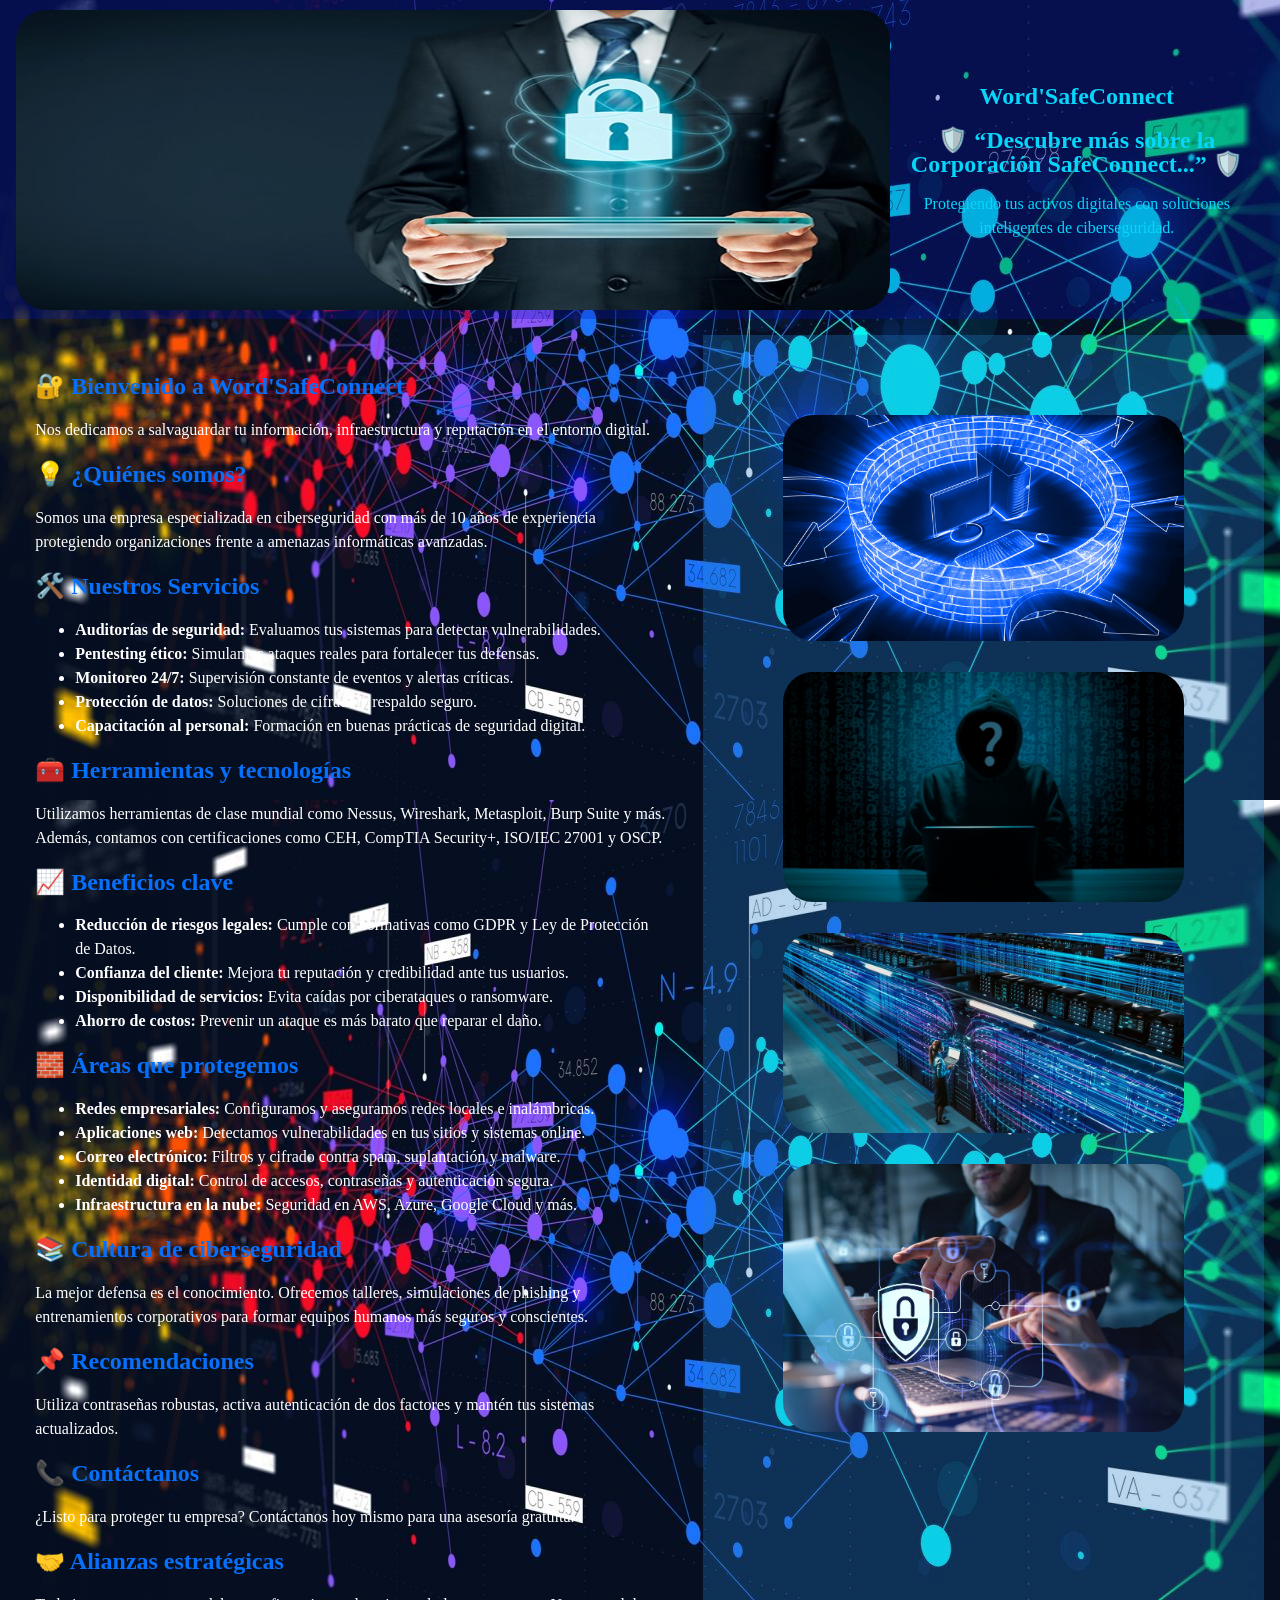
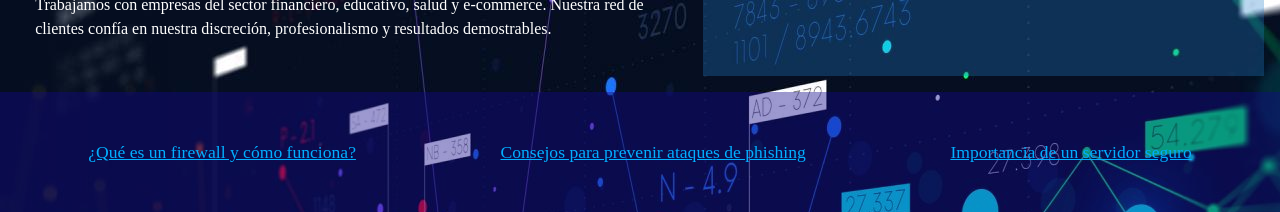
<file: Pag2.Flexbox Css/pagina2.html>
<!DOCTYPE html>
<html lang="es">
<head>
  <meta charset="UTF-8" />
  <meta name="viewport" content="width=device-width, initial-scale=1.0" />
  <title>Word'SafeConnect - Ciberseguridad</title>
  <link rel="stylesheet" href="css/css2.css" />
</head>

<body class="body">

  <header class="header">
    <img src="img/logo.jpg" alt="logo" class="header__img" />
    <nav class="header__nav">
      <h1 class="header__title">Word'SafeConnect</h1>
      <h2 class="header__subtitle">🛡️ “Descubre más sobre la Corporación SafeConnect...” 🛡️</h2>
      <p class="header__description">Protegiendo tus activos digitales con soluciones inteligentes de ciberseguridad.</p>
    </nav>
  </header>

  <section class="layout">
    <main class="main">
      <h1 class="main__title">🔐 Bienvenido a Word'SafeConnect</h1>
      <p class="main__text">Nos dedicamos a salvaguardar tu información, infraestructura y reputación en el entorno digital.</p>

      <h2 class="main__subtitle">💡 ¿Quiénes somos?</h2>
      <p class="main__text">Somos una empresa especializada en ciberseguridad con más de 10 años de experiencia protegiendo organizaciones frente a amenazas informáticas avanzadas.</p>

      <h2 class="main__subtitle">🛠️ Nuestros Servicios</h2>
      <ul class="main__activities">
        <li><strong>Auditorías de seguridad:</strong> Evaluamos tus sistemas para detectar vulnerabilidades.</li>
        <li><strong>Pentesting ético:</strong> Simulamos ataques reales para fortalecer tus defensas.</li>
        <li><strong>Monitoreo 24/7:</strong> Supervisión constante de eventos y alertas críticas.</li>
        <li><strong>Protección de datos:</strong> Soluciones de cifrado y respaldo seguro.</li>
        <li><strong>Capacitación al personal:</strong> Formación en buenas prácticas de seguridad digital.</li>
      </ul>

      <h2 class="main__subtitle">🧰 Herramientas y tecnologías</h2>
        <p class="main__text">
          Utilizamos herramientas de clase mundial como Nessus, Wireshark, Metasploit, Burp Suite y más. Además, contamos con certificaciones como CEH, CompTIA Security+, ISO/IEC 27001 y OSCP.
        </p>

      <h2 class="main__subtitle">📈 Beneficios clave</h2>
      <ul class="main__activities">
        <li><strong>Reducción de riesgos legales:</strong> Cumple con normativas como GDPR y Ley de Protección de Datos.</li>
        <li><strong>Confianza del cliente:</strong> Mejora tu reputación y credibilidad ante tus usuarios.</li>
        <li><strong>Disponibilidad de servicios:</strong> Evita caídas por ciberataques o ransomware.</li>
        <li><strong>Ahorro de costos:</strong> Prevenir un ataque es más barato que reparar el daño.</li>
      </ul>

      <h2 class="main__subtitle">🧱 Áreas que protegemos</h2>
      <ul class="main__activities">
        <li><strong>Redes empresariales:</strong> Configuramos y aseguramos redes locales e inalámbricas.</li>
        <li><strong>Aplicaciones web:</strong> Detectamos vulnerabilidades en tus sitios y sistemas online.</li>
        <li><strong>Correo electrónico:</strong> Filtros y cifrado contra spam, suplantación y malware.</li>
        <li><strong>Identidad digital:</strong> Control de accesos, contraseñas y autenticación segura.</li>
        <li><strong>Infraestructura en la nube:</strong> Seguridad en AWS, Azure, Google Cloud y más.</li>
      </ul>


      <h2 class="main__subtitle">📚 Cultura de ciberseguridad</h2>
      <p class="main__text">
        La mejor defensa es el conocimiento. Ofrecemos talleres, simulaciones de phishing y entrenamientos corporativos para formar equipos humanos más seguros y conscientes.
      </p>


      <h2 class="main__subtitle">📌 Recomendaciones</h2>
      <p class="main__text">Utiliza contraseñas robustas, activa autenticación de dos factores y mantén tus sistemas actualizados.</p>

      <h2 class="main__subtitle">📞 Contáctanos</h2>
      <p class="main__text">¿Listo para proteger tu empresa? Contáctanos hoy mismo para una asesoría gratuita.</p>

      <h2 class="main__subtitle">🤝 Alianzas estratégicas</h2>
      <p class="main__text">
        Trabajamos con empresas del sector financiero, educativo, salud y e-commerce. Nuestra red de clientes confía en nuestra discreción, profesionalismo y resultados demostrables.
      </p>
    </main>

    <aside class="sidebar">
      <img src="img/firewall.jpg" alt="firewall" class="sidebar__img" />
      <img src="img/hacker.jpg" alt="hacker" class="sidebar__img" />
      <img src="img/servidores.jpg" alt="servidor" class="sidebar__img" />
        <img src="img/info.jpg" alt="servidor" class="sidebar__img" />
    </aside>
  </section>

  <footer class="footer">
    <div class="footer__block">
      <a href="#" class="footer__link">¿Qué es un firewall y cómo funciona?</a>
    </div>
    <div class="footer__block">
      <a href="#" class="footer__link">Consejos para prevenir ataques de phishing</a>
    </div>
    <div class="footer__block">
      <a href="#" class="footer__link">Importancia de un servidor seguro</a>
    </div>
  </footer>

</body>
</html>
</file>
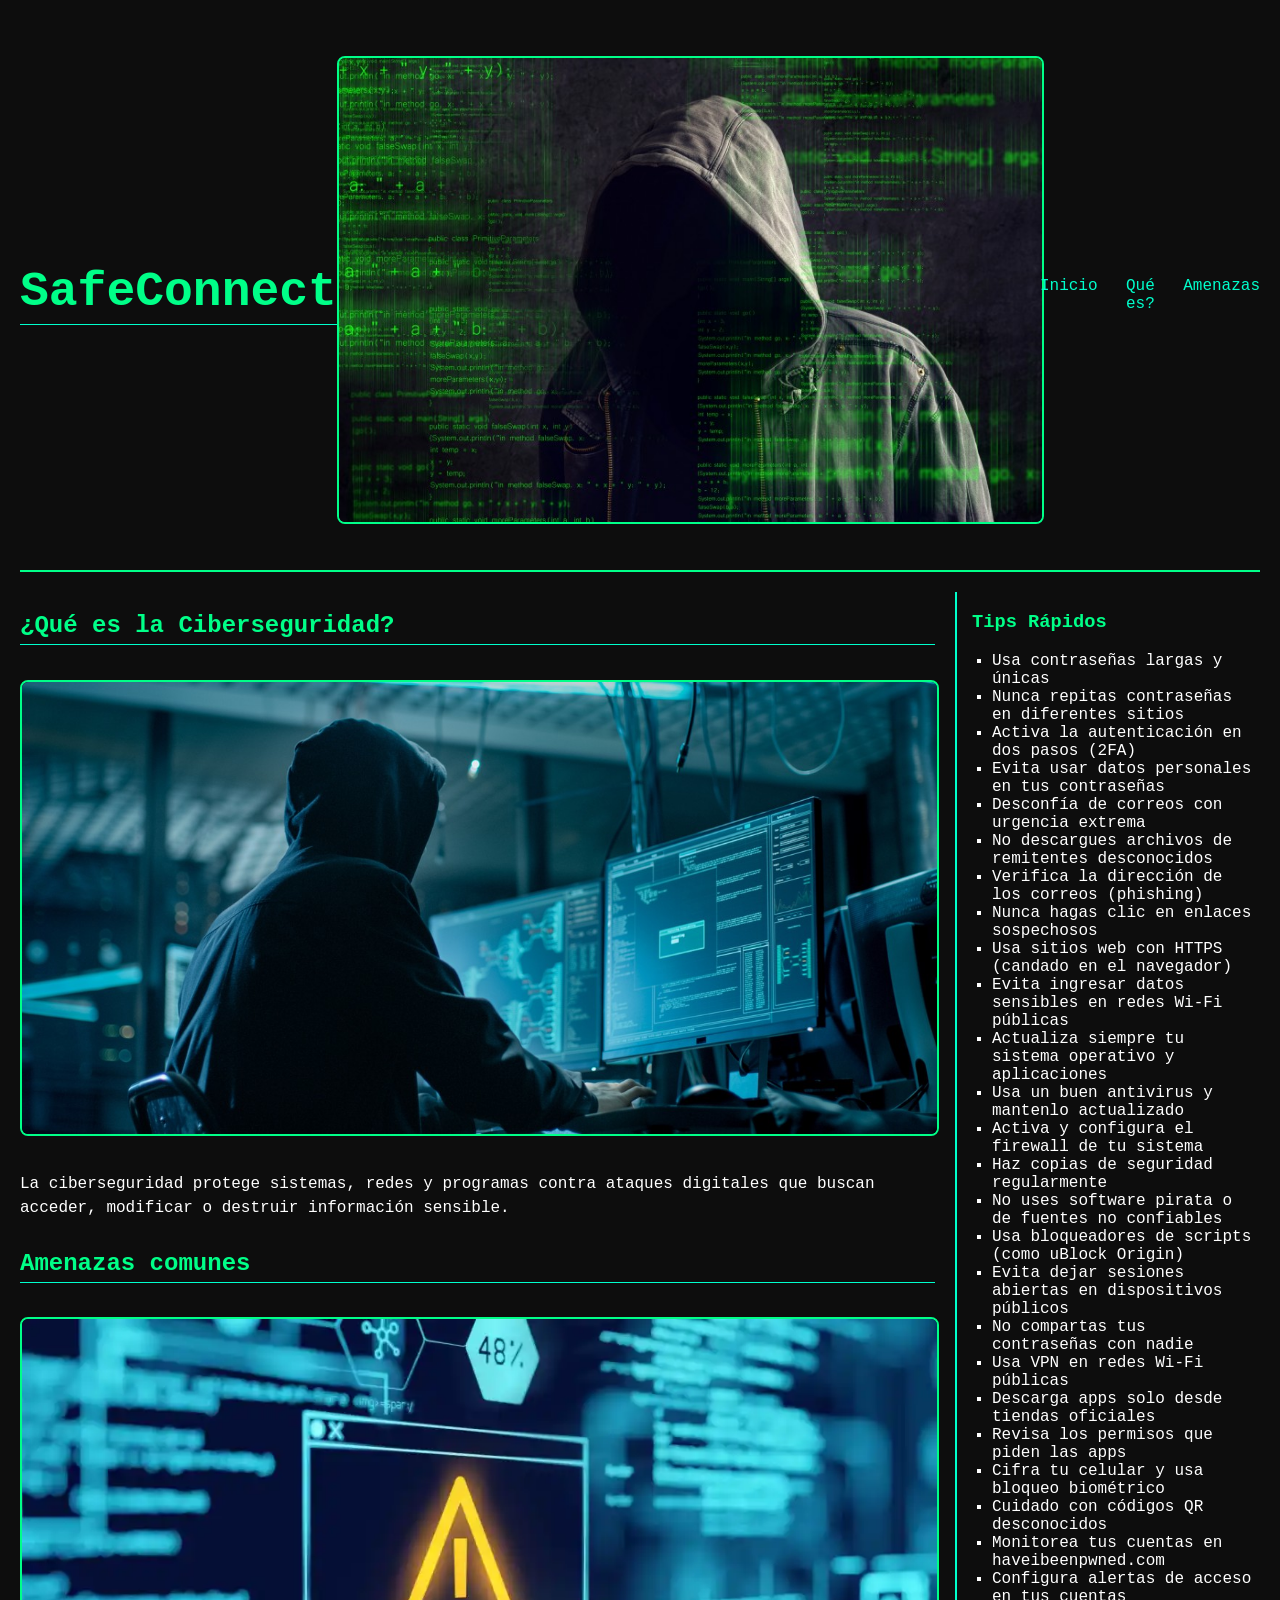
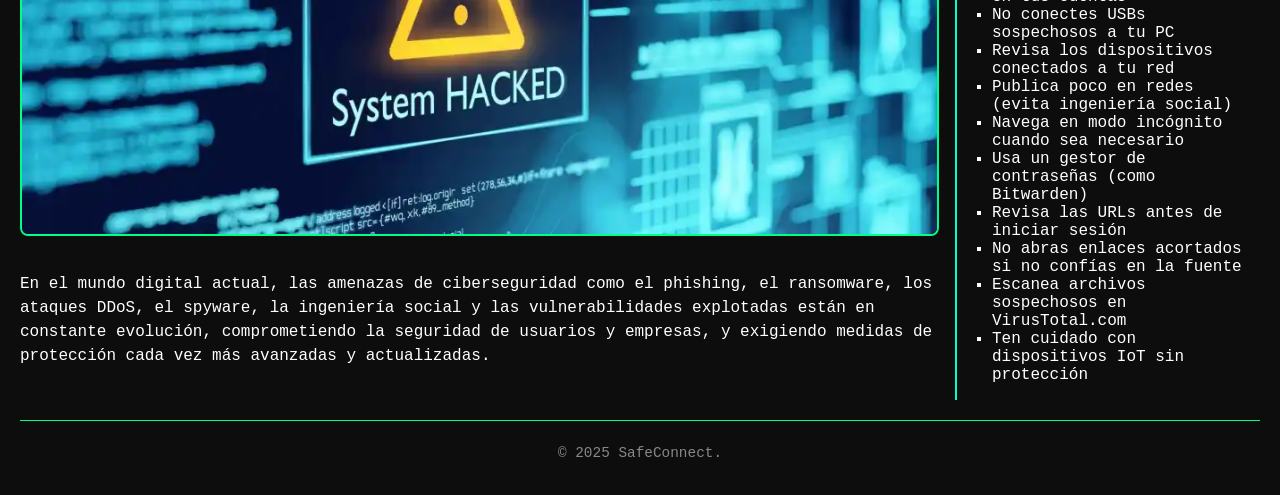
<file: Pag3.CssGrid/pagina3.html>
<!DOCTYPE html>
<html lang="es">
<head>
  <meta charset="UTF-8" />
  <meta name="viewport" content="width=device-width, initial-scale=1.0"/>
  <title>SafeConnect</title>
  <link rel="stylesheet" href="css/css3.css" />
</head>
<body class="body">

  <div class="grid-container">
    
    <header class="header">
      <h2 class="main__title main__title--grande">SafeConnect</h2>
      <h1 class="header__logo">
        <img src="img/logo.jpg" alt="Amenazas cibernéticas" class="main__image">
      </h1>
      <nav class="header__nav">
        <ul class="nav__list">
          <li class="nav__item"><a href="#" class="nav__link">Inicio</a></li>
          <li class="nav__item"><a href="#Que es" class="nav__link">Qué es?</a></li>
          <li class="nav__item"><a href="#amenazas" class="nav__link">Amenazas</a></li>
        </ul>
      </nav>
    </header>

    <main id="Que es" class="main">
      <section class="main__section">
        <h2 class="main__title">¿Qué es la Ciberseguridad?</h2>
        <img src="img/img2.jpg" alt="Hacker trabajando" class="main__image">
        <p class="main__text">
          La ciberseguridad protege sistemas, redes y programas contra ataques digitales que buscan acceder, modificar o destruir información sensible.
        </p>
      </section>

      <section id="amenazas" class="main__section">
        <h2 class="main__title">Amenazas comunes</h2>
        <img src="img/img1.jpg" alt="Amenazas cibernéticas" class="main__image">
       <p class="main__text">
          En el mundo digital actual, las amenazas de ciberseguridad como el phishing, el ransomware, los ataques DDoS, el spyware, la ingeniería social y las vulnerabilidades explotadas están en constante evolución, comprometiendo la seguridad de usuarios y empresas, y exigiendo medidas de protección cada vez más avanzadas y actualizadas.
       </p>

      </section>
    </main>

    <aside class="sidebar">
      <h3 class="sidebar__title">Tips Rápidos</h3>
      <ul class="sidebar__list">
  <li class="sidebar__item">Usa contraseñas largas y únicas</li>
  <li class="sidebar__item">Nunca repitas contraseñas en diferentes sitios</li>
  <li class="sidebar__item">Activa la autenticación en dos pasos (2FA)</li>
  <li class="sidebar__item">Evita usar datos personales en tus contraseñas</li>
  <li class="sidebar__item">Desconfía de correos con urgencia extrema</li>
  <li class="sidebar__item">No descargues archivos de remitentes desconocidos</li>
  <li class="sidebar__item">Verifica la dirección de los correos (phishing)</li>
  <li class="sidebar__item">Nunca hagas clic en enlaces sospechosos</li>
  <li class="sidebar__item">Usa sitios web con HTTPS (candado en el navegador)</li>
  <li class="sidebar__item">Evita ingresar datos sensibles en redes Wi-Fi públicas</li>
  <li class="sidebar__item">Actualiza siempre tu sistema operativo y aplicaciones</li>
  <li class="sidebar__item">Usa un buen antivirus y mantenlo actualizado</li>
  <li class="sidebar__item">Activa y configura el firewall de tu sistema</li>
  <li class="sidebar__item">Haz copias de seguridad regularmente</li>
  <li class="sidebar__item">No uses software pirata o de fuentes no confiables</li>
  <li class="sidebar__item">Usa bloqueadores de scripts (como uBlock Origin)</li>
  <li class="sidebar__item">Evita dejar sesiones abiertas en dispositivos públicos</li>
  <li class="sidebar__item">No compartas tus contraseñas con nadie</li>
  <li class="sidebar__item">Usa VPN en redes Wi-Fi públicas</li>
  <li class="sidebar__item">Descarga apps solo desde tiendas oficiales</li>
  <li class="sidebar__item">Revisa los permisos que piden las apps</li>
  <li class="sidebar__item">Cifra tu celular y usa bloqueo biométrico</li>
  <li class="sidebar__item">Cuidado con códigos QR desconocidos</li>
  <li class="sidebar__item">Monitorea tus cuentas en haveibeenpwned.com</li>
  <li class="sidebar__item">Configura alertas de acceso en tus cuentas</li>
  <li class="sidebar__item">No conectes USBs sospechosos a tu PC</li>
  <li class="sidebar__item">Revisa los dispositivos conectados a tu red</li>
  <li class="sidebar__item">Publica poco en redes (evita ingeniería social)</li>
  <li class="sidebar__item">Navega en modo incógnito cuando sea necesario</li>
  <li class="sidebar__item">Usa un gestor de contraseñas (como Bitwarden)</li>
  <li class="sidebar__item">Revisa las URLs antes de iniciar sesión</li>
  <li class="sidebar__item">No abras enlaces acortados si no confías en la fuente</li>
  <li class="sidebar__item">Escanea archivos sospechosos en VirusTotal.com</li>
  <li class="sidebar__item">Ten cuidado con dispositivos IoT sin protección</li>
</ul>

    </aside>

    <footer class="footer">
      <p class="footer__text">&copy; 2025 SafeConnect.</p>
    </footer>
  </div>

</body>
</html>
</file>
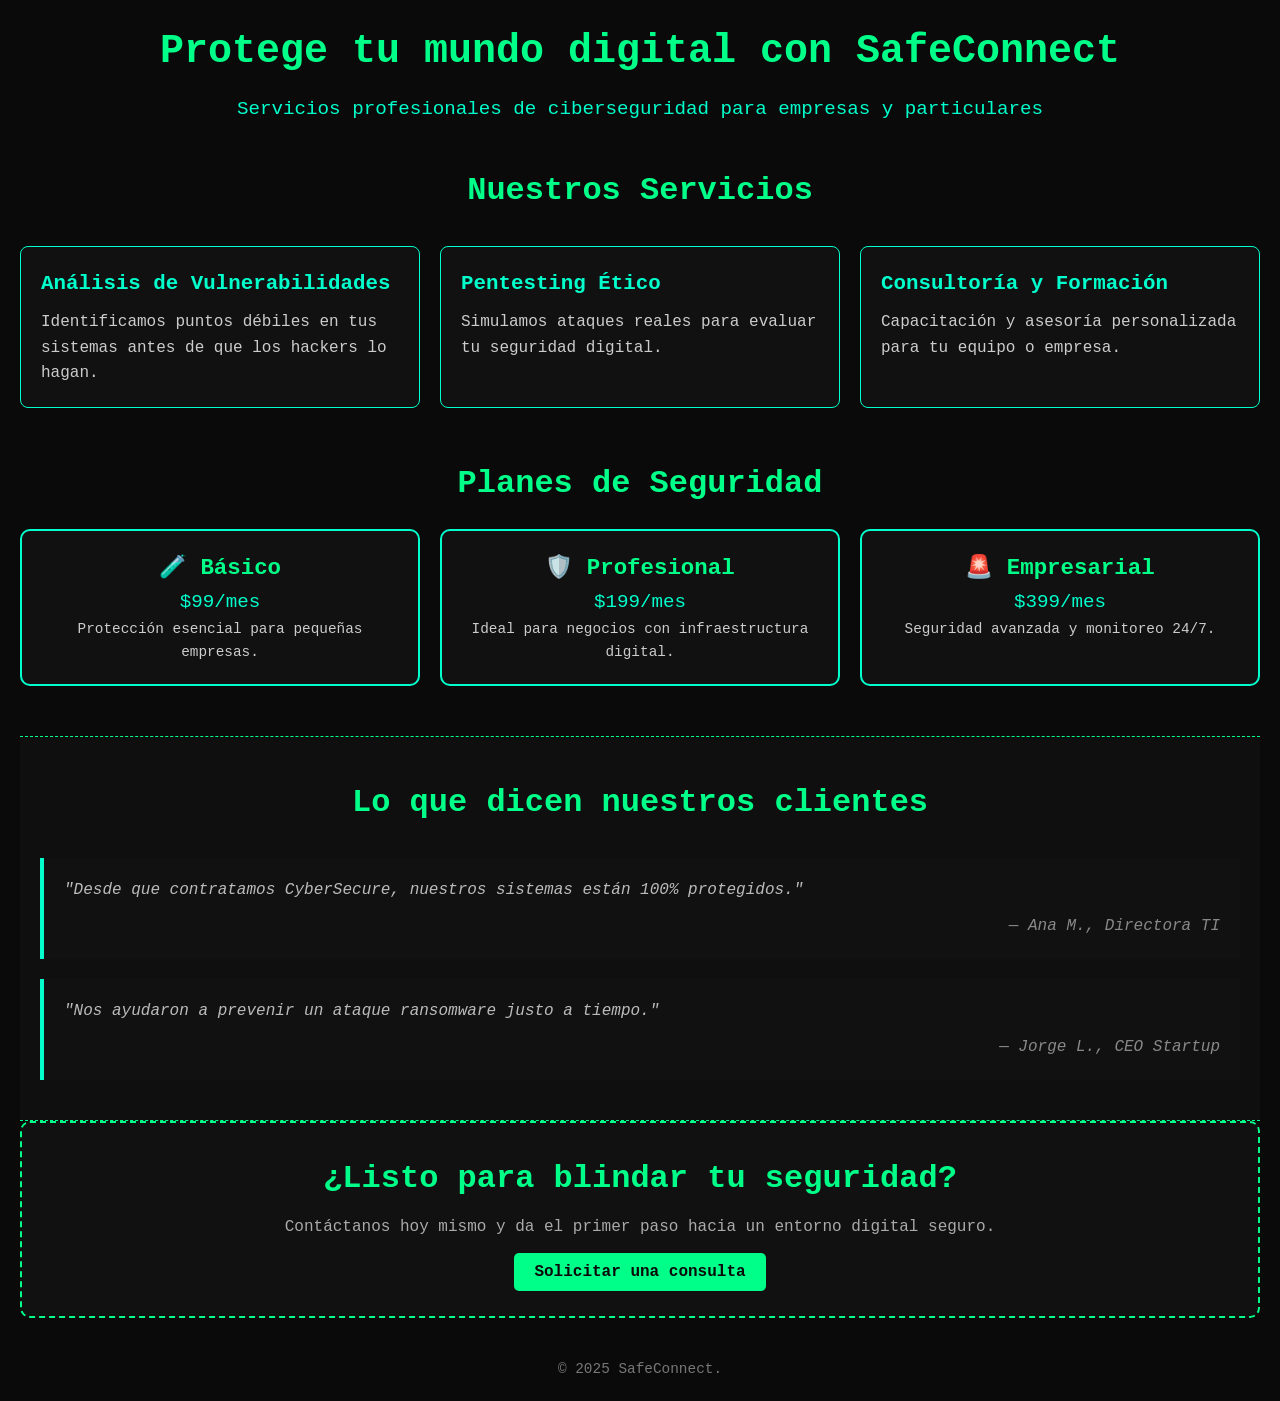
<file: Pag4.CssHtml/Pagina4.html>
<!DOCTYPE html>
<html lang="es">
<head>
  <meta charset="UTF-8">
  <meta name="viewport" content="width=device-width, initial-scale=1.0">
  <title>Servicios de Ciberseguridad</title>
  <link href="css/style4.css" rel="stylesheet" >
</head>
<body class="page">

  <header class="header">
    <h1 class="header__title">Protege tu mundo digital con SafeConnect</h1>
    <p class="header__subtitle">Servicios profesionales de ciberseguridad para empresas y particulares</p>
  </header>

  <section class="services">
    <h2 class="services__title">Nuestros Servicios</h2>
    <div class="services__list">
      <div class="service-card">
        <h3 class="service-card__title">Análisis de Vulnerabilidades</h3>
        <p class="service-card__description">
          Identificamos puntos débiles en tus sistemas antes de que los hackers lo hagan.
        </p>
      </div>

      <div class="service-card">
        <h3 class="service-card__title">Pentesting Ético</h3>
        <p class="service-card__description">
          Simulamos ataques reales para evaluar tu seguridad digital.
        </p>
      </div>

      <div class="service-card">
        <h3 class="service-card__title">Consultoría y Formación</h3>
        <p class="service-card__description">
          Capacitación y asesoría personalizada para tu equipo o empresa.
        </p>
      </div>
    </div>
  </section>

  <section class="pricing">
    <h2 class="pricing__title">Planes de Seguridad</h2>
    <div class="pricing__list">
      <div class="pricing-card">
        <h3 class="pricing-card__plan">🧪 Básico</h3>
        <p class="pricing-card__price">$99/mes</p>
        <p class="pricing-card__description">Protección esencial para pequeñas empresas.</p>
      </div>
      <div class="pricing-card">
        <h3 class="pricing-card__plan">🛡️ Profesional</h3>
        <p class="pricing-card__price">$199/mes</p>
        <p class="pricing-card__description">Ideal para negocios con infraestructura digital.</p>
      </div>
      <div class="pricing-card">
        <h3 class="pricing-card__plan">🚨 Empresarial</h3>
        <p class="pricing-card__price">$399/mes</p>
        <p class="pricing-card__description">Seguridad avanzada y monitoreo 24/7.</p>
      </div>
    </div>
  </section>

  <section class="testimonials">
    <h2 class="testimonials__title">Lo que dicen nuestros clientes</h2>
    <div class="testimonials__list">
      <blockquote class="testimonial">
        <p class="testimonial__text">"Desde que contratamos CyberSecure, nuestros sistemas están 100% protegidos."</p>
        <footer class="testimonial__author">— Ana M., Directora TI</footer>
      </blockquote>
      <blockquote class="testimonial">
        <p class="testimonial__text">"Nos ayudaron a prevenir un ataque ransomware justo a tiempo."</p>
        <footer class="testimonial__author">— Jorge L., CEO Startup</footer>
      </blockquote>
    </div>
  </section>

  <section class="cta">
    <h2 class="cta__title">¿Listo para blindar tu seguridad?</h2>
    <p class="cta__text">Contáctanos hoy mismo y da el primer paso hacia un entorno digital seguro.</p>
    <a href="#" class="cta__button">Solicitar una consulta</a>
  </section>

  <footer class="footer">
    <p class="footer__text">&copy; 2025 SafeConnect.</p>
  </footer>

</body>
</html>
</file>
<file: Pag2.Flexbox Css/css/css2.css>
.body {
  background-color: #303030;
  color: #fff;
  margin: 0;
  padding: 0;
  font-family: 'Times New Roman', Times, serif;
  line-height: 1.5rem;
  background-image: url(../img/fondo.jpg);
}

a {
  color: rgb(179, 255, 2);
}

/* Header */
.header {
  background-color: rgba(9, 21, 182, 0.308);
  padding: 0.6rem 1rem;
  display: flex;
  justify-content: space-between;
  align-items: center;
  text-align: center;
}

.header__img {
  width: 70%;
  height: 300px;
  border-radius: 30px;
}

.header__nav {
  flex: 1;
}

.header__title,
.header__subtitle,
.header__description {
  margin-bottom: 1rem;
  color:#07d5fa;
}

/* Layout */
.layout {
  display: flex;
  justify-content: space-between;
  padding: 1rem;
}

/* Main */
.main {
  flex-grow: 1;
  margin-right: 1rem;
  padding: 1.2rem;
}

.main__title,
.main__subtitle {
  color: #0770fa;
}

.main__text {
  margin-bottom: 1rem;
}

.main__link {
  color: #0770fa;
  font-weight: bold;
}

/* Sidebar */
.sidebar {
  background-color: rgba(32, 125, 202, 0.308);
  width: 800px;
  padding: 5rem;
}

.sidebar__img {
  margin-bottom: 1.5rem;
  max-width: 100%;
  border-radius: 30px;
}

/* Footer */
.footer {
  background-color: #11088d69;
  color: #303030;
  padding: 1rem;
  display: flex;
  font-size: 1.1rem;
  justify-content: space-around;
}

.footer__block {
  margin: 2rem;
  display: flex;
  flex-direction: column;
}

.footer__link {
  color: rgb(2, 175, 255);
}
</file>
<file: Pag3.CssGrid/css/css3.css>
:root {
  --bg-color: #0d0d0d;
  --primary-color: #00ff88;
  --text-color: #ffffff;
  --accent-color: #00ffcc;
  --font-family: 'Courier New', monospace;
}

body {
  margin: 0;
  font-family: var(--font-family);
  background-color: var(--bg-color);
  color: var(--text-color);
}

.grid-container {
  display: grid;
  grid-template-areas:
    "header header"
    "main sidebar"
    "footer footer";
  grid-template-columns: 3fr 1fr;
  grid-template-rows: auto 1fr auto;
  min-height: 100vh;
  gap: 20px;
  padding: 20px;
}

.main__title--grande {
  font-size: 3rem;
  
}

.header {
  text-align: center;
  color: #00ff88;
  grid-area: header;
  display: flex;
  justify-content: space-between;
  align-items: center;
  border-bottom: 2px solid var(--primary-color);
}

.header__logo-img {
  height: 100%;
}

.header__nav .nav__list {
  list-style: none;
  display: flex;
  gap: 20px;
  padding: 0;
  margin: 0;
}

.nav__link {
  text-decoration: none;
  color: var(--accent-color);
  transition: color 0.3s;
}

.nav__link:hover {
  color: var(--primary-color);
}

.main {
  grid-area: main;
}

.main__section {
  margin-bottom: 30px;
}

.main__title {
  color: var(--primary-color);
  border-bottom: 1px solid var(--accent-color);
  padding-bottom: 5px;
}

.main__text {
  line-height: 1.5;
  
}

.main__image {
  width: 100%;
  max-width: 100%;
  border: 2px solid var(--primary-color);
  border-radius: 8px;
  margin: 15px 0;
}

.main__list {
  padding-left: 20px;
}

.sidebar {
  grid-area: sidebar;
  border-left: 2px solid var(--accent-color);
  padding-left: 15px;
}

.sidebar__title {
  color: var(--primary-color);
}

.sidebar__list {
  list-style: square;
  padding-left: 20px;
 
}

.footer {
  grid-area: footer;
  text-align: center;
  border-top: 1px solid var(--primary-color);
  padding-top: 10px;
}

.footer__text {
  font-size: 0.9rem;
  color: #888;
}
</file>
<file: Pag4.CssHtml/css/style4.css>
:root {
  --bg-color: #0a0a0a;
  --primary-color: #00ff88;
  --accent-color: #00ffcc;
  --text-color: #ffffff;
  --font-family: 'Courier New', monospace;
}

* {
  margin: 0;
  padding: 0;
  box-sizing: border-box;
}

body {
  font-family: var(--font-family);
  background-color: var(--bg-color);
  color: var(--text-color);
  line-height: 1.6;
  padding: 20px;
}

.header {
  text-align: center;
  margin-bottom: 40px;
}

.header__title {
  font-size: 2.5rem;
  color: var(--primary-color);
}

.header__subtitle {
  font-size: 1.2rem;
  color: var(--accent-color);
  margin-top: 10px;
}

.services {
  margin-bottom: 50px;
}

.services__title {
  text-align: center;
  font-size: 2rem;
  color: var(--primary-color);
  margin-bottom: 30px;
}

.services__list {
  display: grid;
  grid-template-columns: repeat(auto-fit, minmax(250px, 1fr));
  gap: 20px;
}

.service-card {
  background-color: #111;
  border: 1px solid var(--accent-color);
  border-radius: 8px;
  padding: 20px;
  transition: transform 0.3s ease;
}

.service-card:hover {
  transform: scale(1.03);
}

.service-card__title {
  font-size: 1.3rem;
  color: var(--accent-color);
  margin-bottom: 10px;
}

.service-card__description {
  color: #ccc;
}

.pricing {
  margin: 50px 0;
  text-align: center;
}

.pricing__title {
  color: var(--primary-color);
  font-size: 2rem;
  margin-bottom: 20px;
}

.pricing__list {
  display: grid;
  grid-template-columns: repeat(auto-fit, minmax(220px, 1fr));
  gap: 20px;
}

.pricing-card {
  background-color: #111;
  border: 2px solid var(--accent-color);
  border-radius: 10px;
  padding: 20px;
  transition: transform 0.3s;
}

.pricing-card:hover {
  transform: translateY(-5px);
}

.pricing-card__plan {
  font-size: 1.4rem;
  color: var(--primary-color);
}

.pricing-card__price {
  font-size: 1.2rem;
  color: var(--accent-color);
}

.pricing-card__description {
  font-size: 0.9rem;
  color: #ccc;
}

.testimonials {
  background-color: #0f0f0f;
  padding: 40px 20px;
  border-top: 1px dashed var(--primary-color);
  border-bottom: 1px dashed var(--primary-color);
  margin-top: 40px;
}

.testimonials__title {
  text-align: center;
  color: var(--primary-color);
  margin-bottom: 30px;
  font-size: 2rem;
}

.testimonials__list {
  display: grid;
  gap: 20px;
}

.testimonial {
  background-color: #111;
  border-left: 4px solid var(--accent-color);
  padding: 20px;
  font-style: italic;
  color: #bbb;
}

.testimonial__author {
  text-align: right;
  color: #888;
  margin-top: 10px;
}

.cta {
  background-color: #111;
  border: 2px dashed var(--primary-color);
  border-radius: 10px;
  padding: 30px;
  text-align: center;
  margin-bottom: 40px;
}

.cta__title {
  font-size: 2rem;
  color: var(--primary-color);
  margin-bottom: 10px;
}

.cta__text {
  font-size: 1rem;
  color: #aaa;
  margin-bottom: 20px;
}

.cta__button {
  background-color: var(--primary-color);
  color: var(--bg-color);
  padding: 10px 20px;
  text-decoration: none;
  border-radius: 5px;
  font-weight: bold;
  transition: background-color 0.3s ease;
}

.cta__button:hover {
  background-color: var(--accent-color);
}

.footer {
  text-align: center;
  font-size: 0.9rem;
  color: #777;
}

@media screen and (max-width: 768px) {
  .services__list,
  .pricing__list,
  .testimonials__list {
    grid-template-columns: 1fr;
  }

  .cta__title {
    font-size: 1.5rem;
  }

  .header__title {
    font-size: 2rem;
  }
}
</file>
